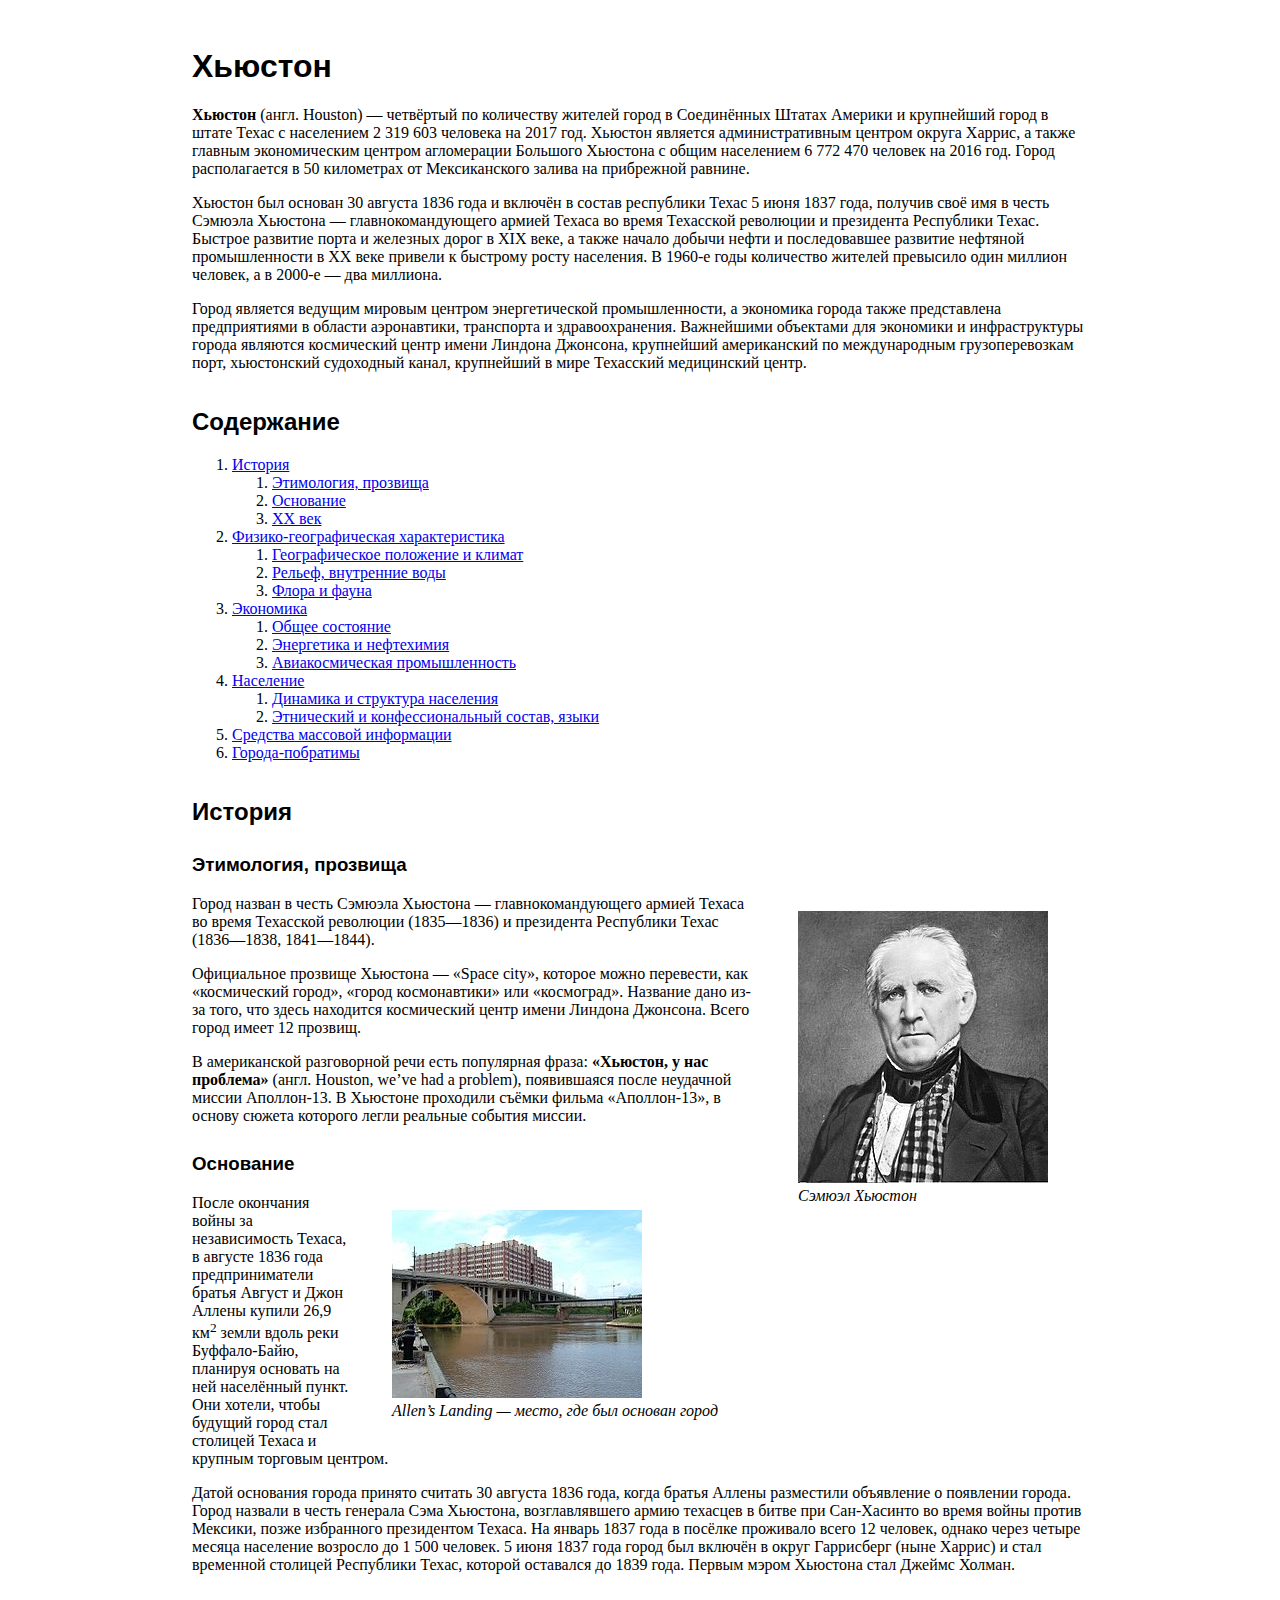
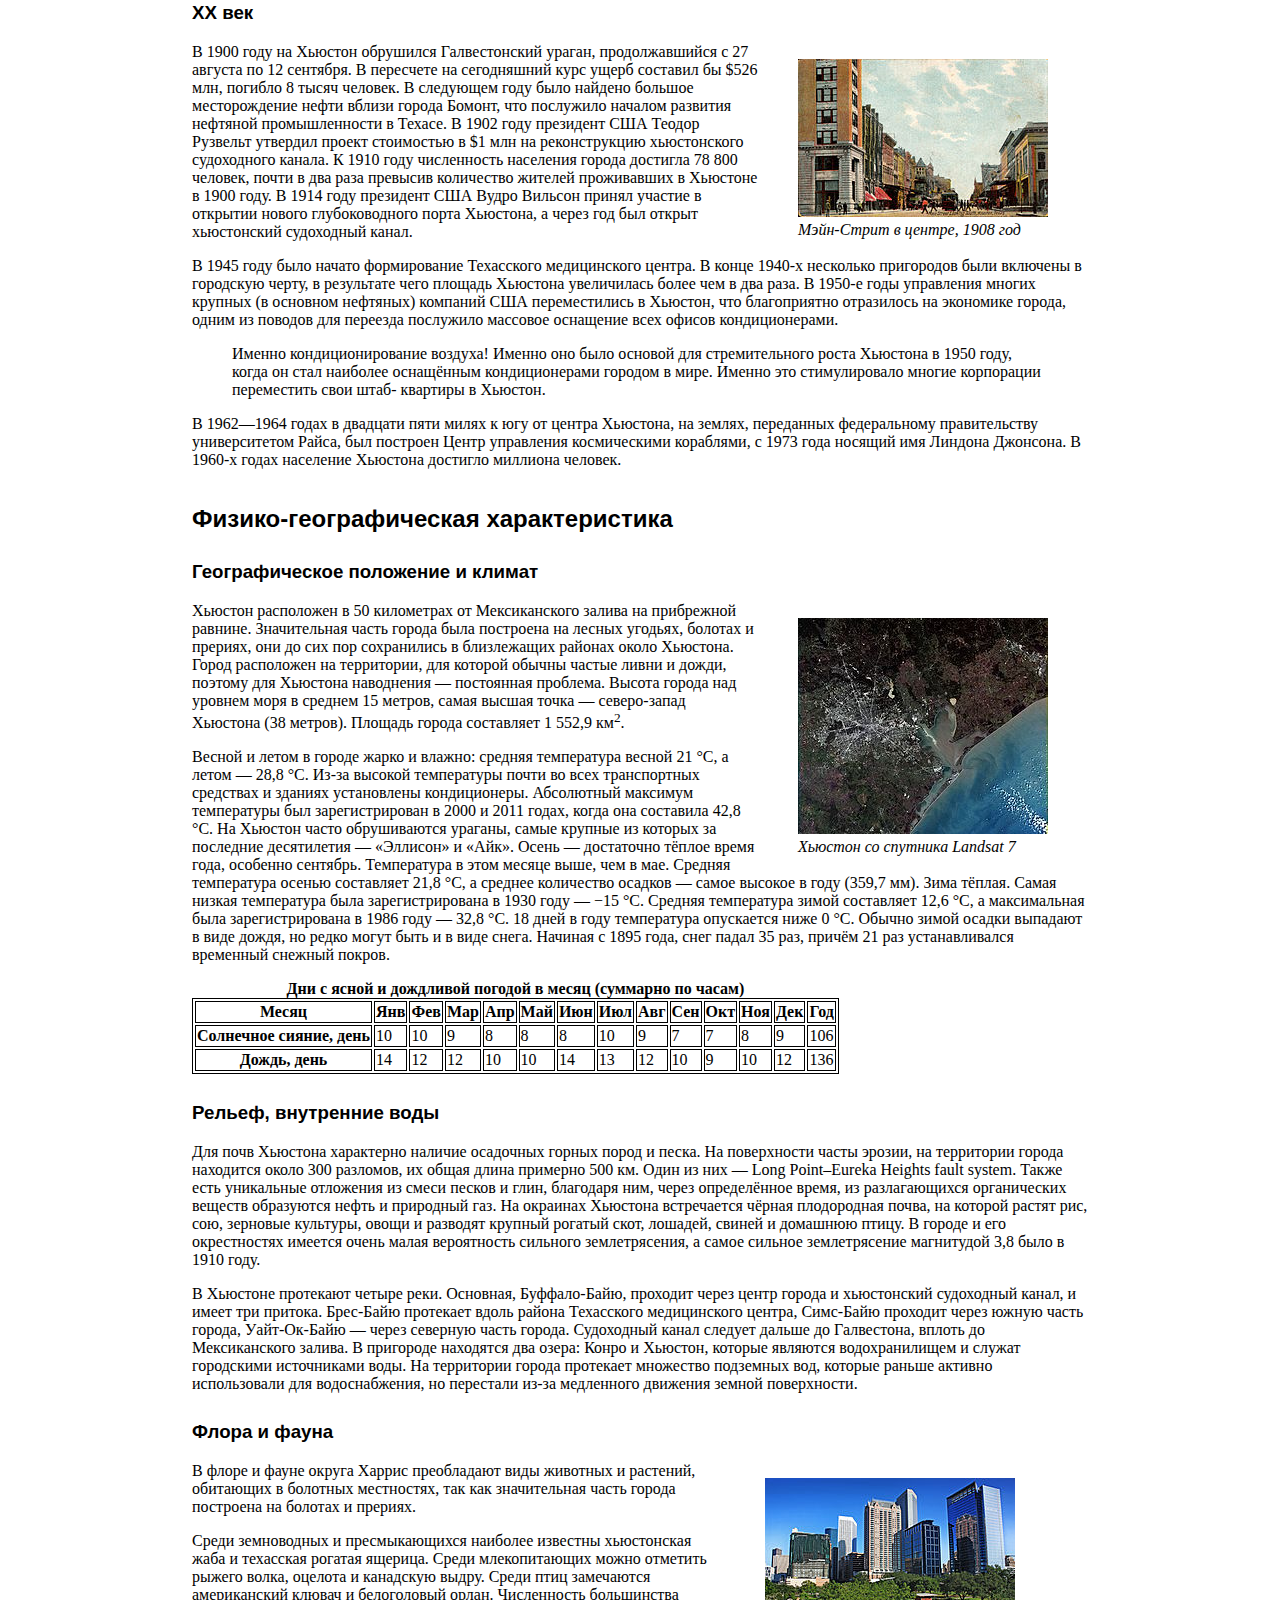
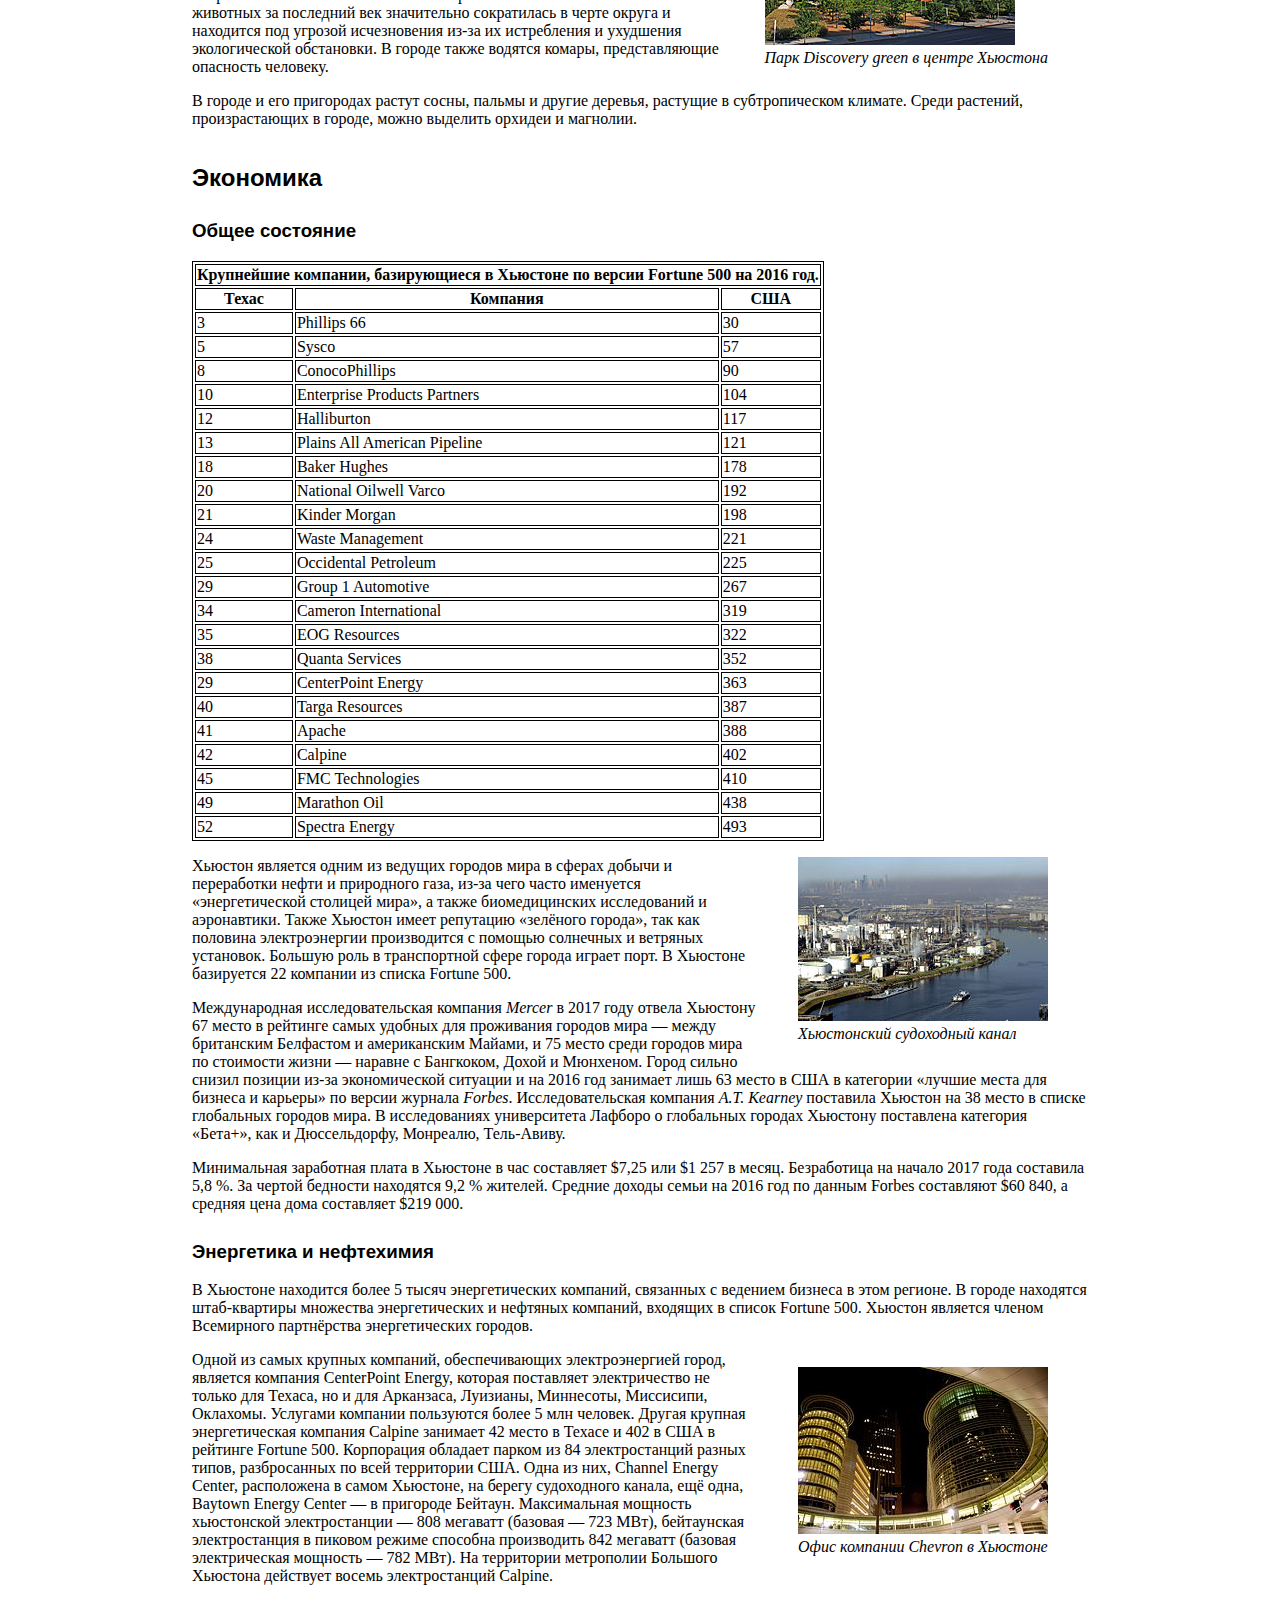
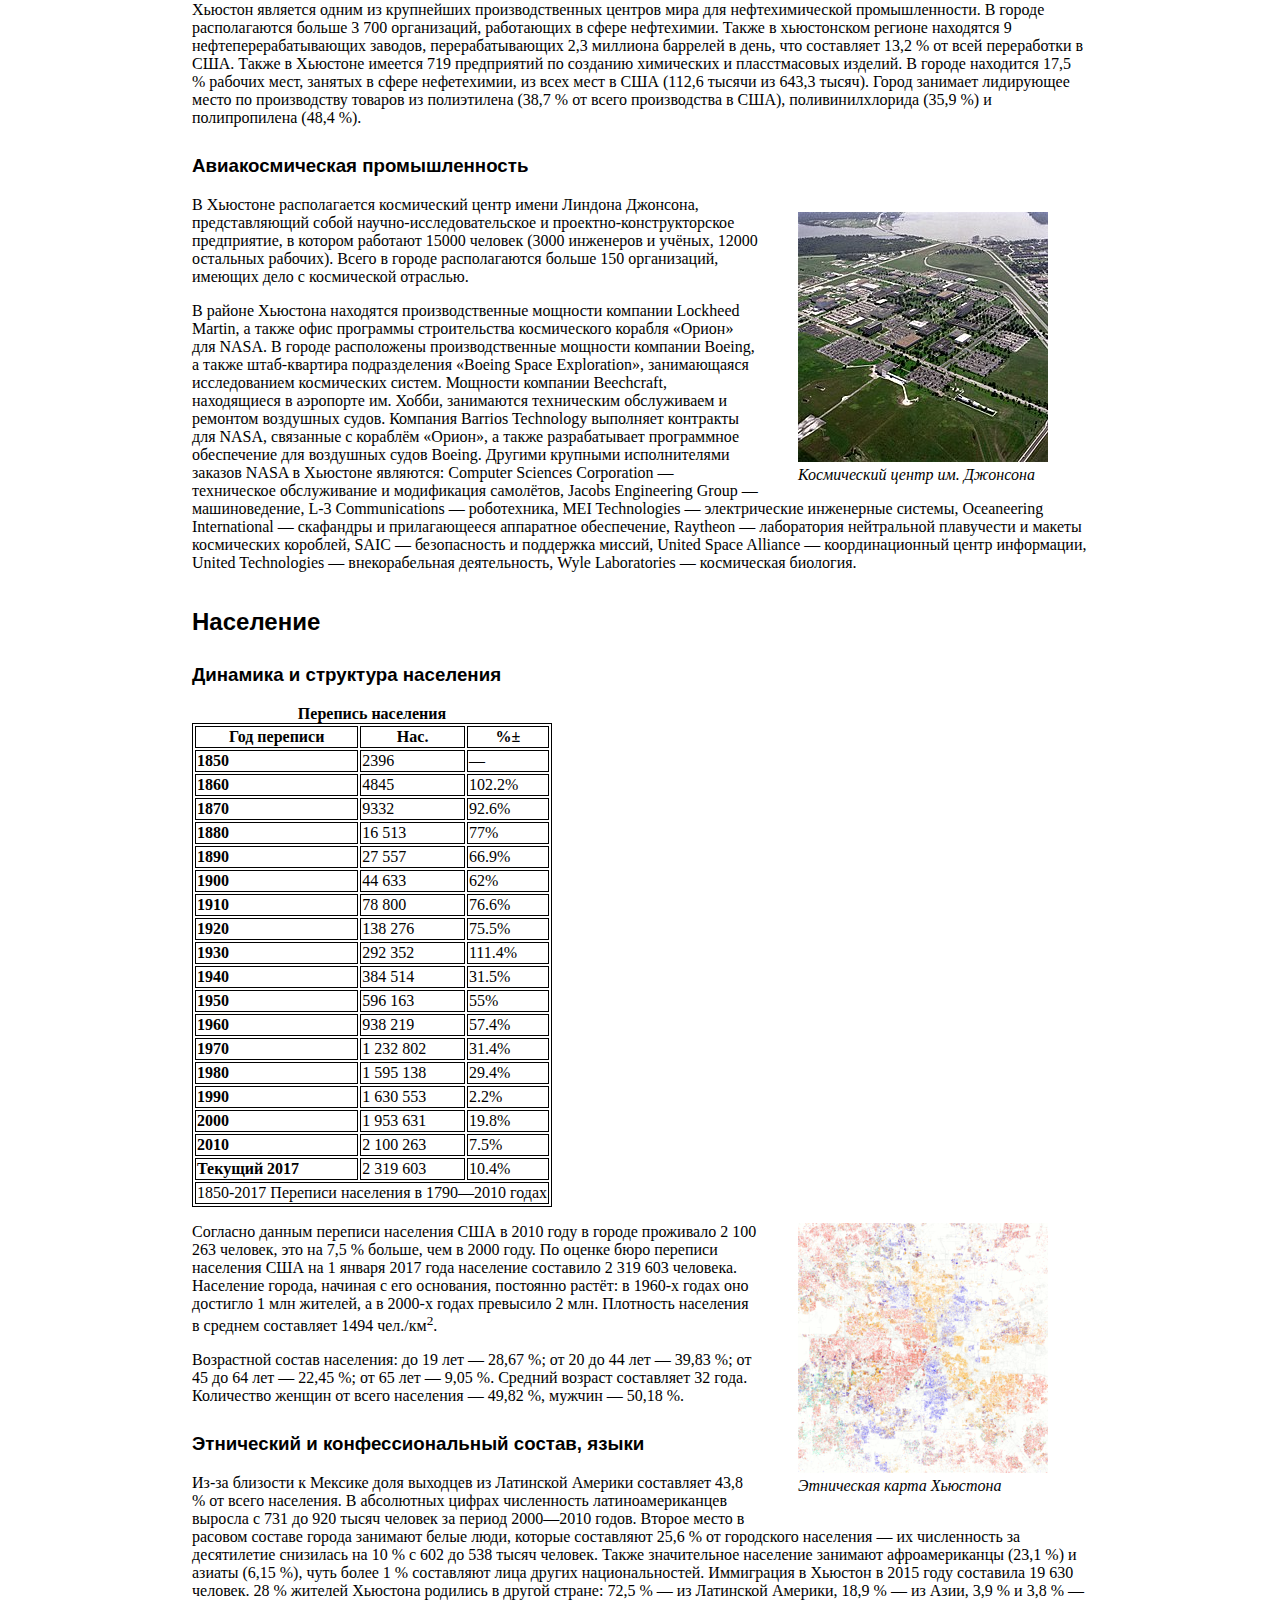
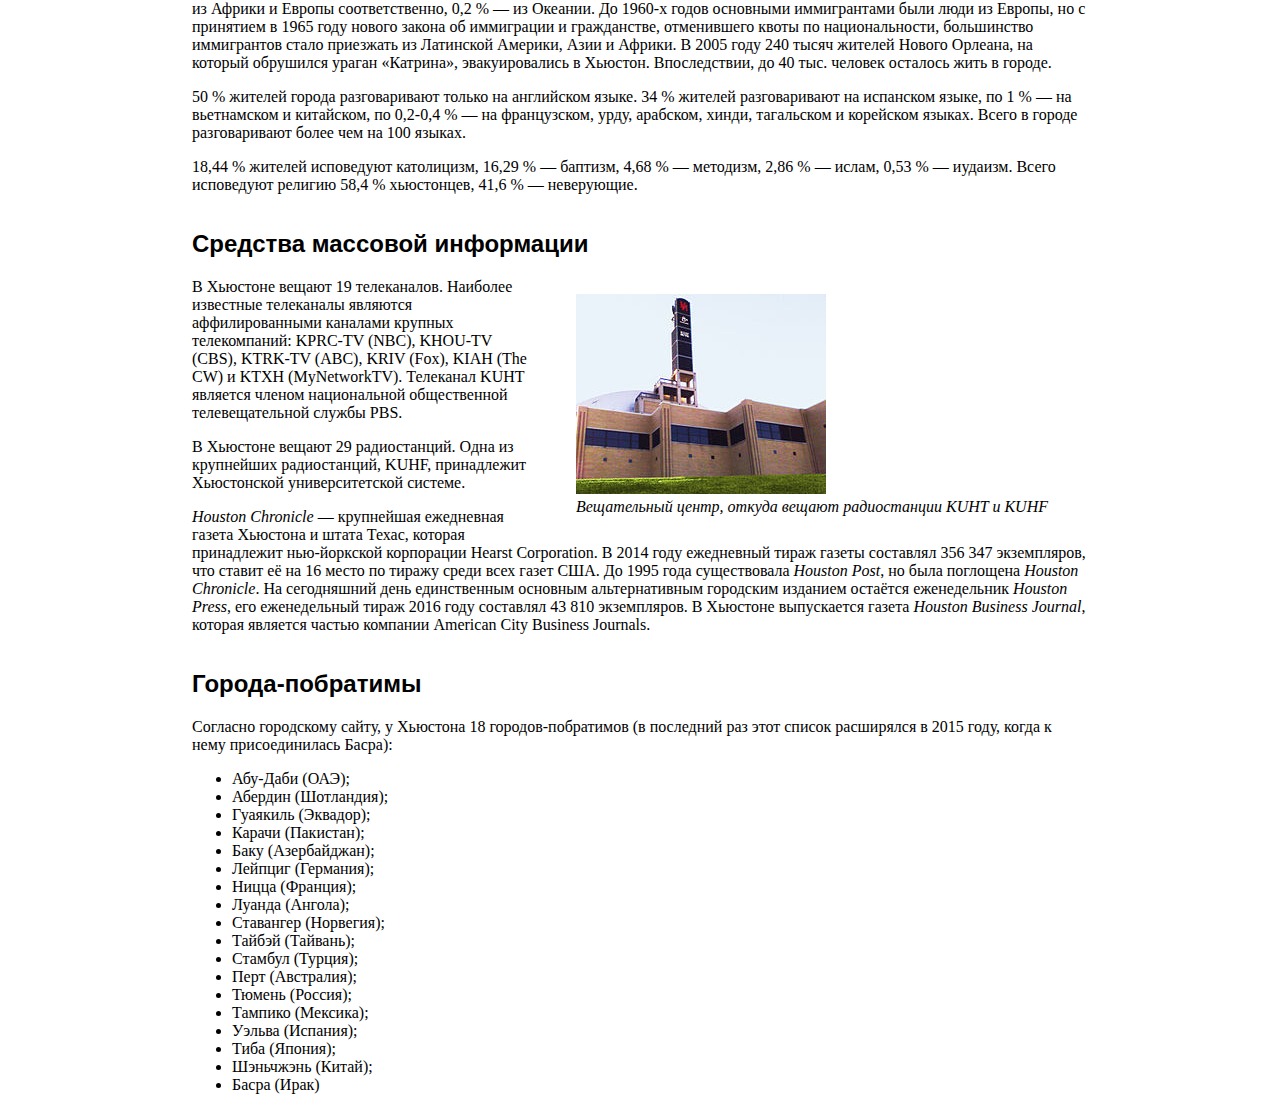
<file: Houston_info_page/index.html>
<!DOCTYPE html>
<html>

<head>
    <meta charset="utf-8">
    <title>Хьюстон</title>
    <link rel="stylesheet" href="styles.css">
</head>

<body>
    <h1>Хьюстон</h1>
    <p><strong>Хьюстон</strong> (англ. Houston) — четвёртый по количеству жителей город в Соединённых Штатах Америки и крупнейший город в штате Техас с населением 2 319 603 человека на 2017 год. Хьюстон является административным центром округа Харрис, а
        также главным экономическим центром агломерации Большого Хьюстона с общим населением 6 772 470 человек на 2016 год. Город располагается в 50 километрах от Мексиканского залива на прибрежной равнине.</p>
    <p>Хьюстон был основан 30 августа 1836 года и включён в состав республики Техас 5 июня 1837 года, получив своё имя в честь Сэмюэла Хьюстона — главнокомандующего армией Техаса во время Техасской революции и президента Республики Техас. Быстрое развитие
        порта и железных дорог в XIX веке, а также начало добычи нефти и последовавшее развитие нефтяной промышленности в XX веке привели к быстрому росту населения. В 1960-е годы количество жителей превысило один миллион человек, а в 2000-е — два миллиона.</p>
    <p>Город является ведущим мировым центром энергетической промышленности, а экономика города также представлена предприятиями в области аэронавтики, транспорта и здравоохранения. Важнейшими объектами для экономики и инфраструктуры города являются космический
        центр имени Линдона Джонсона, крупнейший американский по международным грузоперевозкам порт, хьюстонский судоходный канал, крупнейший в мире Техасский медицинский центр.</p>

    <h2>Содержание</h2>
    <ol>
        <li><a href=#История>История</a>
            <ol>
                <li><a href="#Этимология, прозвища">Этимология, прозвища</a></li>
                <li><a href=#Основание>Основание</a></li>
                <li><a href="#XX век">XX век</a></li>
            </ol>
        </li>
        <li><a href="#Физико-географическая характеристика">Физико-географическая характеристика</a>
            <ol>
                <li><a href="#Географическое положение и климат">Географическое положение и климат</a></li>
                <li><a href="#Рельеф, внутренние воды">Рельеф, внутренние воды</a></li>
                <li><a href="#Флора и фауна">Флора и фауна</a></li>
            </ol>
        </li>
        <li><a href=#Экономика>Экономика</a>
            <ol>
                <li><a href="#Общее состояние">Общее состояние</a></li>
                <li><a href="#Энергетика и нефтехимия">Энергетика и нефтехимия</a></li>
                <li><a href="#Авиакосмическая промышленность">Авиакосмическая промышленность</a></li>
            </ol>
        </li>
        <li><a href=#Население>Население</a>
            <ol>
                <li><a href="#Динамика и структура населения">Динамика и структура населения</a></li>
                <li><a href="#Этнический и конфессиональный состав, языки">Этнический и конфессиональный состав, языки</a></li>
            </ol>
        </li>
        <li><a href="#Средства массовой информации">Средства массовой информации</a></li>
        <li><a href=#Города-побратимы>Города-побратимы</a></li>
    </ol>

    <h2 id=История>История</h2>

    <h3 id="Этимология, прозвища">Этимология, прозвища</h3>
    <figure class="img">
        <img src="Sam_Houston_portrait.jpg">
        <figcaption>
            Сэмюэл Хьюстон
        </figcaption>
    </figure>
    <p>Город назван в честь Сэмюэла Хьюстона — главнокомандующего армией Техаса во время Техасской революции (1835—1836) и президента Республики Техас (1836—1838, 1841—1844).</p>
    <p>Официальное прозвище Хьюстона — «Space city», которое можно перевести, как «космический город», «город космонавтики» или «космоград». Название дано из-за того, что здесь находится космический центр имени Линдона Джонсона. Всего город имеет 12 прозвищ.</p>
    <p>В американской разговорной речи есть популярная фраза: <strong>«Хьюстон, у нас проблема»</strong> (англ. Houston, we’ve had a problem), появившаяся после неудачной миссии Аполлон-13. В Хьюстоне проходили съёмки фильма «Аполлон-13», в основу сюжета
        которого легли реальные события миссии.</p>

    <h3 id=Основание>Основание</h3>
    <figure class="img">
        <img src="Allen's_Landing_Houston_bayou_view.jpg">
        <figcaption>
            Allen’s Landing — место, где был основан город
        </figcaption>
    </figure>
    <p>После окончания войны за независимость Техаса, в августе 1836 года предприниматели братья Август и Джон Аллены купили 26,9 км<sup>2</sup> земли вдоль реки Буффало-Байю, планируя основать на ней населённый пункт. Они хотели, чтобы будущий город стал
        столицей Техаса и крупным торговым центром.</p>
    <p>Датой основания города принято считать 30 августа 1836 года, когда братья Аллены разместили объявление о появлении города. Город назвали в честь генерала Сэма Хьюстона, возглавлявшего армию техасцев в битве при Сан-Хасинто во время войны против Мексики,
        позже избранного президентом Техаса. На январь 1837 года в посёлке проживало всего 12 человек, однако через четыре месяца население возросло до 1 500 человек. 5 июня 1837 года город был включён в округ Гаррисберг (ныне Харрис) и стал временной
        столицей Республики Техас, которой оставался до 1839 года. Первым мэром Хьюстона стал Джеймс Холман.</p>

    <h3 id="XX век">XX век</h3>
    <figure class="img">
        <img src="Main_Street_looking_south_Houston_Texas_(1908).jpg">
        <figcaption>
            Мэйн-Стрит в центре, 1908 год
        </figcaption>
    </figure>
    <p>В 1900 году на Хьюстон обрушился Галвестонский ураган, продолжавшийся с 27 августа по 12 сентября. В пересчете на сегодняшний курс ущерб составил бы $526 млн, погибло 8 тысяч человек. В следующем году было найдено большое месторождение нефти вблизи
        города Бомонт, что послужило началом развития нефтяной промышленности в Техасе. В 1902 году президент США Теодор Рузвельт утвердил проект стоимостью в $1 млн на реконструкцию хьюстонского судоходного канала. К 1910 году численность населения города
        достигла 78 800 человек, почти в два раза превысив количество жителей проживавших в Хьюстоне в 1900 году. В 1914 году президент США Вудро Вильсон принял участие в открытии нового глубоководного порта Хьюстона, а через год был открыт хьюстонский
        судоходный канал.</p>
    <p>В 1945 году было начато формирование Техасского медицинского центра. В конце 1940-х несколько пригородов были включены в городскую черту, в результате чего площадь Хьюстона увеличилась более чем в два раза. В 1950-е годы управления многих крупных
        (в основном нефтяных) компаний США переместились в Хьюстон, что благоприятно отразилось на экономике города, одним из поводов для переезда послужило массовое оснащение всех офисов кондиционерами.</p>
    <figure>
        <p>Именно кондиционирование воздуха! Именно оно было основой для стремительного роста Хьюстона в 1950 году, когда он стал наиболее оснащённым кондиционерами городом в мире. Именно это стимулировало многие корпорации переместить свои штаб- квартиры
            в Хьюстон.</p>
    </figure>
    <p>В 1962—1964 годах в двадцати пяти милях к югу от центра Хьюстона, на землях, переданных федеральному правительству университетом Райса, был построен Центр управления космическими кораблями, с 1973 года носящий имя Линдона Джонсона. В 1960-х годах
        население Хьюстона достигло миллиона человек.</p>

    <h2 id="Физико-географическая характеристика">Физико-географическая характеристика</h2>

    <h3 id="Географическое положение и климат">Географическое положение и климат</h3>
    <figure class="img">
        <img src="Large_Houston_Landsat.jpg">
        <figcaption>
            Хьюстон со спутника Landsat 7
        </figcaption>
    </figure>
    <p>Хьюстон расположен в 50 километрах от Мексиканского залива на прибрежной равнине. Значительная часть города была построена на лесных угодьях, болотах и прериях, они до сих пор сохранились в близлежащих районах около Хьюстона. Город расположен на территории,
        для которой обычны частые ливни и дожди, поэтому для Хьюстона наводнения — постоянная проблема. Высота города над уровнем моря в среднем 15 метров, самая высшая точка — северо-запад Хьюстона (38 метров). Площадь города составляет 1 552,9 км<sup>2</sup>.</p>
    <p>Весной и летом в городе жарко и влажно: средняя температура весной 21 °C, а летом — 28,8 °C. Из-за высокой температуры почти во всех транспортных средствах и зданиях установлены кондиционеры. Абсолютный максимум температуры был зарегистрирован в 2000
        и 2011 годах, когда она составила 42,8 °C. На Хьюстон часто обрушиваются ураганы, самые крупные из которых за последние десятилетия — «Эллисон» и «Айк». Осень — достаточно тёплое время года, особенно сентябрь. Температура в этом месяце выше, чем
        в мае. Средняя температура осенью составляет 21,8 °C, а среднее количество осадков — самое высокое в году (359,7 мм). Зима тёплая. Самая низкая температура была зарегистрирована в 1930 году — −15 °C. Средняя температура зимой составляет 12,6 °C,
        а максимальная была зарегистрирована в 1986 году — 32,8 °C. 18 дней в году температура опускается ниже 0 °C. Обычно зимой осадки выпадают в виде дождя, но редко могут быть и в виде снега. Начиная с 1895 года, снег падал 35 раз, причём 21 раз устанавливался
        временный снежный покров.</p>
    <table>
        <caption><strong>Дни с ясной и дождливой погодой в месяц (суммарно по часам)</strong></caption>
        <thead>
            <tr>
                <th>Месяц</th>
                <th>Янв</th>
                <th>Фев</th>
                <th>Мар</th>
                <th>Апр</th>
                <th>Май</th>
                <th>Июн</th>
                <th>Июл</th>
                <th>Авг</th>
                <th>Сен</th>
                <th>Окт</th>
                <th>Ноя</th>
                <th>Дек</th>
                <th>Год</th>
            </tr>
        </thead>
        <tr>
            <th>Солнечное сияние, день</th>
            <td>10</td>
            <td>10</td>
            <td>9</td>
            <td>8</td>
            <td>8</td>
            <td>8</td>
            <td>10</td>
            <td>9</td>
            <td>7</td>
            <td>7</td>
            <td>8</td>
            <td>9</td>
            <td>106</td>
        </tr>
        <tr>
            <th>Дождь, день</th>
            <td>14</td>
            <td>12</td>
            <td>12</td>
            <td>10</td>
            <td>10</td>
            <td>14</td>
            <td>13</td>
            <td>12</td>
            <td>10</td>
            <td>9</td>
            <td>10</td>
            <td>12</td>
            <td>136</td>
        </tr>
    </table>

    <h3 id="Рельеф, внутренние воды">Рельеф, внутренние воды</h3>
    <p>Для почв Хьюстона характерно наличие осадочных горных пород и песка. На поверхности часты эрозии, на территории города находится около 300 разломов, их общая длина примерно 500 км. Один из них — Long Point–Eureka Heights fault system. Также есть уникальные
        отложения из смеси песков и глин, благодаря ним, через определённое время, из разлагающихся органических веществ образуются нефть и природный газ. На окраинах Хьюстона встречается чёрная плодородная почва, на которой растят рис, сою, зерновые
        культуры, овощи и разводят крупный рогатый скот, лошадей, свиней и домашнюю птицу. В городе и его окрестностях имеется очень малая вероятность сильного землетрясения, а самое сильное землетрясение магнитудой 3,8 было в 1910 году.</p>
    <p>В Хьюстоне протекают четыре реки. Основная, Буффало-Байю, проходит через центр города и хьюстонский судоходный канал, и имеет три притока. Брес-Байю протекает вдоль района Техасского медицинского центра, Симс-Байю проходит через южную часть города,
        Уайт-Ок-Байю — через северную часть города. Судоходный канал следует дальше до Галвестона, вплоть до Мексиканского залива. В пригороде находятся два озера: Конро и Хьюстон, которые являются водохранилищем и служат городскими источниками воды.
        На территории города протекает множество подземных вод, которые раньше активно использовали для водоснабжения, но перестали из-за медленного движения земной поверхности.</p>

    <h3 id="Флора и фауна">Флора и фауна</h3>
    <figure class="img">
        <img src="Discovery_green.jpg">
        <figcaption>
            Парк Discovery green в центре Хьюстона
        </figcaption>
    </figure>
    <p>В флоре и фауне округа Харрис преобладают виды животных и растений, обитающих в болотных местностях, так как значительная часть города построена на болотах и прериях.</p>
    <p>Среди земноводных и пресмыкающихся наиболее известны хьюстонская жаба и техасская рогатая ящерица. Среди млекопитающих можно отметить рыжего волка, оцелота и канадскую выдру. Среди птиц замечаются американский клювач и белоголовый орлан. Численность
        большинства животных за последний век значительно сократилась в черте округа и находится под угрозой исчезновения из-за их истребления и ухудшения экологической обстановки. В городе также водятся комары, представляющие опасность человеку.</p>
    <p>В городе и его пригородах растут сосны, пальмы и другие деревья, растущие в субтропическом климате. Среди растений, произрастающих в городе, можно выделить орхидеи и магнолии.</p>

    <h2 id=Экономика>Экономика</h2>

    <h3 id="Общее состояние">Общее состояние</h3>
    <table>
        <thead>
            <th colspan=3>Крупнейшие компании, базирующиеся в Хьюстоне по версии Fortune 500 на 2016 год.</th>
            <tr>
                <th>Техас</th>
                <th>Компания</th>
                <th>США</th>
            </tr>
        </thead>
        <tr>
            <td>3</td>
            <td>Phillips 66</td>
            <td>30</td>
        </tr>
        <tr>
            <td>5</td>
            <td>Sysco</td>
            <td>57</td>
        </tr>
        <tr>
            <td>8</td>
            <td>ConocoPhillips</td>
            <td>90</td>
        </tr>
        <tr>
            <td>10</td>
            <td>Enterprise Products Partners</td>
            <td>104</td>
        </tr>
        <tr>
            <td>12</td>
            <td>Halliburton</td>
            <td>117</td>
        </tr>
        <tr>
            <td>13</td>
            <td>Plains All American Pipeline</td>
            <td>121</td>
        </tr>
        <tr>
            <td>18</td>
            <td>Baker Hughes</td>
            <td>178</td>
        </tr>
        <tr>
            <td>20</td>
            <td>National Oilwell Varco</td>
            <td>192</td>
        </tr>
        <tr>
            <td>21</td>
            <td>Kinder Morgan</td>
            <td>198</td>
        </tr>
        <tr>
            <td>24</td>
            <td>Waste Management</td>
            <td>221</td>
        </tr>
        <tr>
            <td>25</td>
            <td>Occidental Petroleum</td>
            <td>225</td>
        </tr>
        <tr>
            <td>29</td>
            <td>Group 1 Automotive</td>
            <td>267</td>
        </tr>
        <tr>
            <td>34</td>
            <td>Cameron International</td>
            <td>319</td>
        </tr>
        <tr>
            <td>35</td>
            <td>EOG Resources</td>
            <td>322</td>
        </tr>
        <tr>
            <td>38</td>
            <td>Quanta Services</td>
            <td>352</td>
        </tr>
        <tr>
            <td>29</td>
            <td>CenterPoint Energy</td>
            <td>363</td>
        </tr>
        <tr>
            <td>40</td>
            <td>Targa Resources</td>
            <td>387</td>
        </tr>
        <tr>
            <td>41</td>
            <td>Apache</td>
            <td>388</td>
        </tr>
        <tr>
            <td>42</td>
            <td>Calpine</td>
            <td>402</td>
        </tr>
        <tr>
            <td>45</td>
            <td>FMC Technologies</td>
            <td>410</td>
        </tr>
        <tr>
            <td>49</td>
            <td>Marathon Oil</td>
            <td>438</td>
        </tr>
        <tr>
            <td>52</td>
            <td>Spectra Energy</td>
            <td>493</td>
        </tr>
    </table>
    <figure class="img">
        <img src="Houston_Ship_Channel.jpg">
        <figcaption>
            Хьюстонский судоходный канал
        </figcaption>
    </figure>
    <p>Хьюстон является одним из ведущих городов мира в сферах добычи и переработки нефти и природного газа, из-за чего часто именуется «энергетической столицей мира», а также биомедицинских исследований и аэронавтики. Также Хьюстон имеет репутацию «зелёного
        города», так как половина электроэнергии производится с помощью солнечных и ветряных установок. Большую роль в транспортной сфере города играет порт. В Хьюстоне базируется 22 компании из списка Fortune 500.</p>
    <p>Международная исследовательская компания <em>Mercer</em> в 2017 году отвела Хьюстону 67 место в рейтинге самых удобных для проживания городов мира — между британским Белфастом и американским Майами, и 75 место среди городов мира по стоимости жизни
        — наравне с Бангкоком, Дохой и Мюнхеном. Город сильно снизил позиции из-за экономической ситуации и на 2016 год занимает лишь 63 место в США в категории «лучшие места для бизнеса и карьеры» по версии журнала <em>Forbes</em>. Исследовательская
        компания
        <em>A.T. Kearney</em> поставила Хьюстон на 38 место в списке глобальных городов мира. В исследованиях университета Лафборо о глобальных городах Хьюстону поставлена категория «Бета+», как и Дюссельдорфу, Монреалю, Тель-Авиву.</p>
    <p>Минимальная заработная плата в Хьюстоне в час составляет $7,25 или $1 257 в месяц. Безработица на начало 2017 года составила 5,8 %. За чертой бедности находятся 9,2 % жителей. Средние доходы семьи на 2016 год по данным Forbes составляют $60 840, а
        средняя цена дома составляет $219 000.</p>

    <h3 id="Энергетика и нефтехимия">Энергетика и нефтехимия</h3>
    <p>В Хьюстоне находится более 5 тысяч энергетических компаний, связанных с ведением бизнеса в этом регионе. В городе находятся штаб-квартиры множества энергетических и нефтяных компаний, входящих в список Fortune 500. Хьюстон является членом Всемирного
        партнёрства энергетических городов.
    </p>
    <figure class="img">
        <img src="Enron_Complex.jpg">
        <figcaption>
            Офис компании Chevron в Хьюстоне
        </figcaption>
    </figure>
    <p>Одной из самых крупных компаний, обеспечивающих электроэнергией город, является компания CenterPoint Energy, которая поставляет электричество не только для Техаса, но и для Арканзаса, Луизианы, Миннесоты, Миссисипи, Оклахомы. Услугами компании пользуются
        более 5 млн человек. Другая крупная энергетическая компания Calpine занимает 42 место в Техасе и 402 в США в рейтинге Fortune 500. Корпорация обладает парком из 84 электростанций разных типов, разбросанных по всей территории США. Одна из них,
        Channel Energy Center, расположена в самом Хьюстоне, на берегу судоходного канала, ещё одна, Baytown Energy Center — в пригороде Бейтаун. Максимальная мощность хьюстонской электростанции — 808 мегаватт (базовая — 723 МВт), бейтаунская электростанция
        в пиковом режиме способна производить 842 мегаватт (базовая электрическая мощность — 782 МВт). На территории метрополии Большого Хьюстона действует восемь электростанций Calpine.</p>
    <p>Хьюстон является одним из крупнейших производственных центров мира для нефтехимической промышленности. В городе располагаются больше 3 700 организаций, работающих в сфере нефтехимии. Также в хьюстонском регионе находятся 9 нефтеперерабатывающих заводов,
        перерабатывающих 2,3 миллиона баррелей в день, что составляет 13,2 % от всей переработки в США. Также в Хьюстоне имеется 719 предприятий по созданию химических и пласстмасовых изделий. В городе находится 17,5 % рабочих мест, занятых в сфере нефетехимии,
        из всех мест в США (112,6 тысячи из 643,3 тысяч). Город занимает лидирующее место по производству товаров из полиэтилена (38,7 % от всего производства в США), поливинилхлорида (35,9 %) и полипропилена (48,4 %).</p>

    <h3 id="Авиакосмическая промышленность">Авиакосмическая промышленность</h3>
    <figure class="img">
        <img src="Aerial_View_of_the_Johnson_Space_Center.jpg">
        <figcaption>
            Космический центр им. Джонсона
        </figcaption>
    </figure>
    <p>В Хьюстоне располагается космический центр имени Линдона Джонсона, представляющий собой научно-исследовательское и проектно-конструкторское предприятие, в котором работают 15000 человек (3000 инженеров и учёных, 12000 остальных рабочих). Всего в городе
        располагаются больше 150 организаций, имеющих дело с космической отраслью.</p>
    <p>В районе Хьюстона находятся производственные мощности компании Lockheed Martin, а также офис программы строительства космического корабля «Орион» для NASA. В городе расположены производственные мощности компании Boeing, а также штаб-квартира подразделения
        «Boeing Space Exploration», занимающаяся исследованием космических систем. Мощности компании Beechcraft, находящиеся в аэропорте им. Хобби, занимаются техническим обслуживаем и ремонтом воздушных судов. Компания Barrios Technology выполняет контракты
        для NASA, связанные с кораблём «Орион», а также разрабатывает программное обеспечение для воздушных судов Boeing. Другими крупными исполнителями заказов NASA в Хьюстоне являются: Computer Sciences Corporation — техническое обслуживание и модификация
        самолётов, Jacobs Engineering Group — машиноведение, L-3 Communications — роботехника, MEI Technologies — электрические инженерные системы, Oceaneering International — скафандры и прилагающееся аппаратное обеспечение, Raytheon — лаборатория нейтральной
        плавучести и макеты космических короблей, SAIC — безопасность и поддержка миссий, United Space Alliance — координационный центр информации, United Technologies — внекорабельная деятельность, Wyle Laboratories — космическая биология.</p>

    <h2 id=Население>Население</h2>
    <h3 id="Динамика и структура населения">Динамика и структура населения</h3>
    <table>
        <thead>
            <caption><strong>Перепись населения</strong></caption>
            <tr>
                <th>Год переписи</th>
                <th>Нас.</th>
                <th>%±</th>
            </tr>
        </thead>
        <tbody>
            <tr>
                <td><strong>1850</strong></td>
                <td>2396</td>
                <td>—</td>
            </tr>
            <tr>
                <td><strong>1860</strong></td>
                <td>4845</td>
                <td>102.2%</td>
            </tr>
            <tr>
                <td><strong>1870</strong></td>
                <td>9332</td>
                <td>92.6%</td>
            </tr>
            <tr>
                <td><strong>1880</strong></td>
                <td>16 513</td>
                <td>77%</td>
            </tr>
            <tr>
                <td><strong>1890</strong></td>
                <td>27 557</td>
                <td>66.9%</td>
            </tr>
            <tr>
                <td><strong>1900</strong></td>
                <td>44 633</td>
                <td>62%</td>
            </tr>
            <tr>
                <td><strong>1910</strong></td>
                <td>78 800</td>
                <td>76.6%</td>
            </tr>
            <tr>
                <td><strong>1920</strong></td>
                <td>138 276</td>
                <td>75.5%</td>
            </tr>
            <tr>
                <td><strong>1930</strong></td>
                <td>292 352</td>
                <td>111.4%</td>
            </tr>
            <tr>
                <td><strong>1940</strong></td>
                <td>384 514</td>
                <td>31.5%</td>
            </tr>
            <tr>
                <td><strong>1950</strong></td>
                <td>596 163</td>
                <td>55%</td>
            </tr>
            <tr>
                <td><strong>1960</strong></td>
                <td>938 219</td>
                <td>57.4%</td>
            </tr>
            <tr>
                <td><strong>1970</strong></td>
                <td>1 232 802</td>
                <td>31.4%</td>
            </tr>
            <tr>
                <td><strong>1980</strong></td>
                <td>1 595 138</td>
                <td>29.4%</td>
            </tr>
            <tr>
                <td><strong>1990</strong></td>
                <td>1 630 553</td>
                <td>2.2%</td>
            </tr>
            <tr>
                <td><strong>2000</strong></td>
                <td>1 953 631</td>
                <td>19.8%</td>
            </tr>
            <tr>
                <td><strong>2010</strong></td>
                <td>2 100 263</td>
                <td>7.5%</td>
            </tr>
            <tr>
                <td><strong>Текущий 2017</strong></td>
                <td>2 319 603</td>
                <td>10.4%</td>
            </tr>
        </tbody>
        <tfoot>
            <td colspan=3>1850-2017 Переписи населения в 1790—2010 годах</td>
        </tfoot>
    </table>
    <figure class="img">
        <img src="Race_and_ethnicity_2010_Houston.png">
        <figcaption>
            Этническая карта Хьюстона
        </figcaption>
    </figure>
    <p>Согласно данным переписи населения США в 2010 году в городе проживало 2 100 263 человек, это на 7,5 % больше, чем в 2000 году. По оценке бюро переписи населения США на 1 января 2017 года население составило 2 319 603 человека. Население города, начиная
        с его основания, постоянно растёт: в 1960-х годах оно достигло 1 млн жителей, а в 2000-х годах превысило 2 млн. Плотность населения в среднем составляет 1494 чел./км<sup>2</sup>.</p>
    <p>Возрастной состав населения: до 19 лет — 28,67 %; от 20 до 44 лет — 39,83 %; от 45 до 64 лет — 22,45 %; от 65 лет — 9,05 %. Средний возраст составляет 32 года. Количество женщин от всего населения — 49,82 %, мужчин — 50,18 %.</p>

    <h3 id="Этнический и конфессиональный состав, языки">Этнический и конфессиональный состав, языки</h3>
    <p>Из-за близости к Мексике доля выходцев из Латинской Америки составляет 43,8 % от всего населения. В абсолютных цифрах численность латиноамериканцев выросла с 731 до 920 тысяч человек за период 2000—2010 годов. Второе место в расовом составе города
        занимают белые люди, которые составляют 25,6 % от городского населения — их численность за десятилетие снизилась на 10 % с 602 до 538 тысяч человек. Также значительное население занимают афроамериканцы (23,1 %) и азиаты (6,15 %), чуть более 1
        % составляют лица других национальностей. Иммиграция в Хьюстон в 2015 году составила 19 630 человек. 28 % жителей Хьюстона родились в другой стране: 72,5 % — из Латинской Америки, 18,9 % — из Азии, 3,9 % и 3,8 % — из Африки и Европы соответственно,
        0,2 % — из Океании. До 1960-х годов основными иммигрантами были люди из Европы, но с принятием в 1965 году нового закона об иммиграции и гражданстве, отменившего квоты по национальности, большинство иммигрантов стало приезжать из Латинской Америки,
        Азии и Африки. В 2005 году 240 тысяч жителей Нового Орлеана, на который обрушился ураган «Катрина», эвакуировались в Хьюстон. Впоследствии, до 40 тыс. человек осталось жить в городе.</p>
    <p>50 % жителей города разговаривают только на английском языке. 34 % жителей разговаривают на испанском языке, по 1 % — на вьетнамском и китайском, по 0,2-0,4 % — на французском, урду, арабском, хинди, тагальском и корейском языках. Всего в городе разговаривают
        более чем на 100 языках.</p>
    <p>18,44 % жителей исповедуют католицизм, 16,29 % — баптизм, 4,68 % — методизм, 2,86 % — ислам, 0,53 % — иудаизм. Всего исповедуют религию 58,4 % хьюстонцев, 41,6 % — неверующие.</p>

    <h2 id="Средства массовой информации">Средства массовой информации</h2>
    <figure class="img">
        <img src="Melcher_Center_for_Public_Broadcasting.jpg">
        <figcaption>
            Вещательный центр, откуда вещают радиостанции KUHT и KUHF
        </figcaption>
    </figure>
    <p>В Хьюстоне вещают 19 телеканалов. Наиболее известные телеканалы являются аффилированными каналами крупных телекомпаний: KPRC-TV (NBC), KHOU-TV (CBS), KTRK-TV (ABC), KRIV (Fox), KIAH (The CW) и KTXH (MyNetworkTV). Телеканал KUHT является членом национальной
        общественной телевещательной службы PBS.</p>
    <p>В Хьюстоне вещают 29 радиостанций. Одна из крупнейших радиостанций, KUHF, принадлежит Хьюстонской университетской системе.</p>
    <p><em>Houston Chronicle</em> — крупнейшая ежедневная газета Хьюстона и штата Техас, которая принадлежит нью-йоркской корпорации Hearst Corporation. В 2014 году ежедневный тираж газеты составлял 356 347 экземпляров, что ставит её на 16 место по тиражу
        среди всех газет США. До 1995 года существовала <em>Houston Post</em>, но была поглощена <em>Houston Chronicle</em>. На сегодняшний день единственным основным альтернативным городским изданием остаётся еженедельник <em>Houston Press</em>, его
        еженедельный тираж 2016 году составлял 43 810 экземпляров. В Хьюстоне выпускается газета <em>Houston Business Journal</em>, которая является частью компании American City Business Journals.</p>

    <h2 id=Города-побратимы>Города-побратимы</h2>
    <p>Согласно городскому сайту, у Хьюстона 18 городов-побратимов (в последний раз этот список расширялся в 2015 году, когда к нему присоединилась Басра):</p>
    <ul>
        <li>Абу-Даби (ОАЭ);</li>
        <li>Абердин (Шотландия);</li>
        <li>Гуаякиль (Эквадор);</li>
        <li>Карачи (Пакистан);</li>
        <li>Баку (Азербайджан);</li>
        <li>Лейпциг (Германия);</li>
        <li>Ницца (Франция);</li>
        <li>Луанда (Ангола);</li>
        <li>Ставангер (Норвегия);</li>
        <li>Тайбэй (Тайвань);</li>
        <li>Стамбул (Турция);</li>
        <li>Перт (Австралия);</li>
        <li>Тюмень (Россия);</li>
        <li>Тампико (Мексика);</li>
        <li>Уэльва (Испания);</li>
        <li>Тиба (Япония);</li>
        <li>Шэньчжэнь (Китай);</li>
        <li>Басра (Ирак)</li>
    </ul>
</body>

</html>
</file>
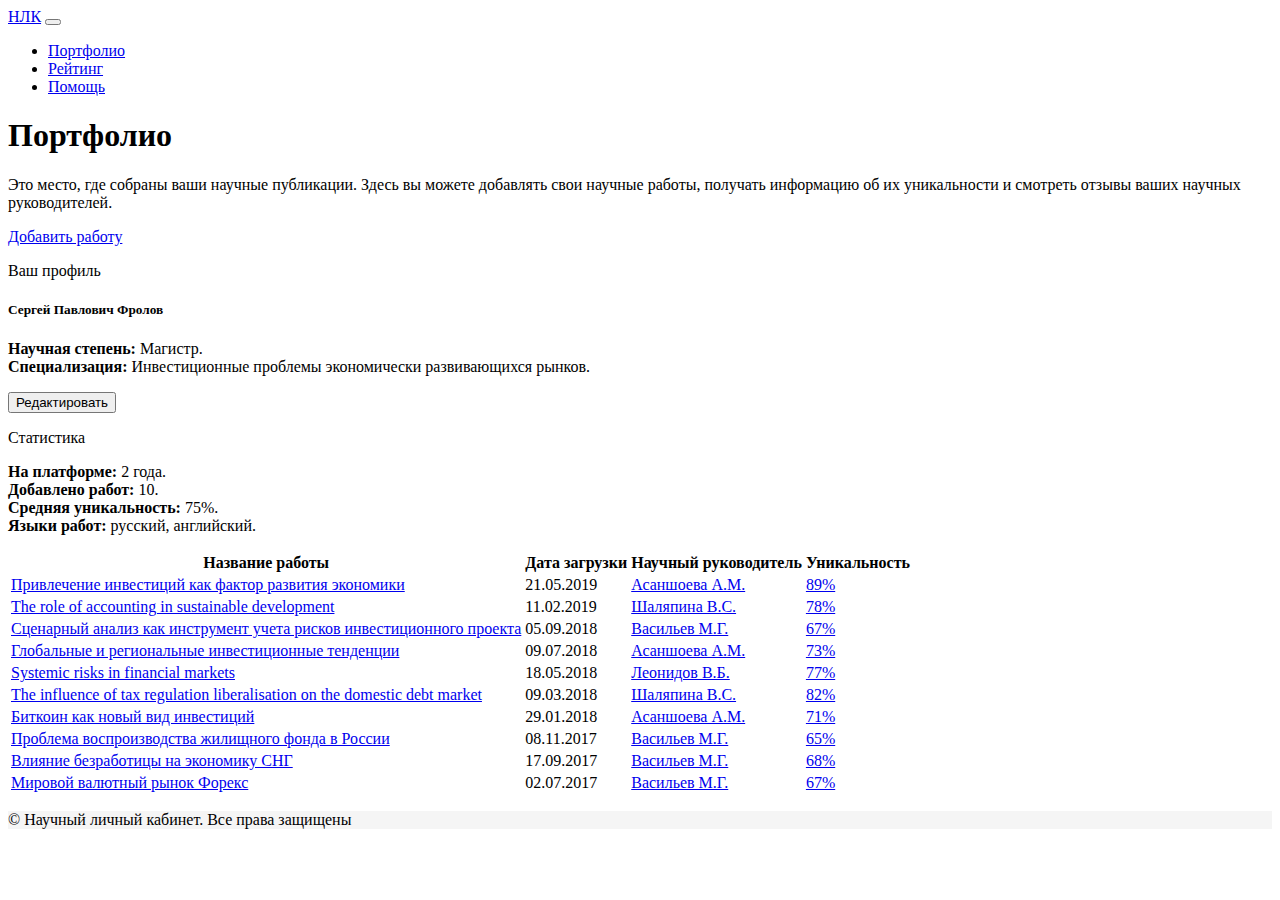
<file: Portfolio/index.html>
<!DOCTYPE html>
<html>

<head>
    <meta charset="utf-8">
    <meta name="viewport" content="width=device-width, initial-scale=1, shrink-to-fit=no">
    <title>Портфолио</title>
    <link rel="stylesheet" href="https://stackpath.bootstrapcdn.com/bootstrap/4.1.3/css/bootstrap.min.css" integrity="sha384-MCw98/SFnGE8fJT3GXwEOngsV7Zt27NXFoaoApmYm81iuXoPkFOJwJ8ERdknLPMO" crossorigin="anonymous">
    <script src="https://stackpath.bootstrapcdn.com/bootstrap/4.1.3/js/bootstrap.min.js" integrity="sha384-ChfqqxuZUCnJSK3+MXmPNIyE6ZbWh2IMqE241rYiqJxyMiZ6OW/JmZQ5stwEULTy" crossorigin="anonymous"></script>
    <script src="https://code.jquery.com/jquery-3.3.1.slim.min.js" integrity="sha384-q8i/X+965DzO0rT7abK41JStQIAqVgRVzpbzo5smXKp4YfRvH+8abtTE1Pi6jizo" crossorigin="anonymous"></script>
    <script src="https://cdnjs.cloudflare.com/ajax/libs/popper.js/1.14.3/umd/popper.min.js" integrity="sha384-ZMP7rVo3mIykV+2+9J3UJ46jBk0WLaUAdn689aCwoqbBJiSnjAK/l8WvCWPIPm49" crossorigin="anonymous"></script>
    <script src="https://cdn.jsdelivr.net/npm/popper.js@1.14.3/dist/umd/popper.min.js" integrity="sha384-ZMP7rVo3mIykV+2+9J3UJ46jBk0WLaUAdn689aCwoqbBJiSnjAK/l8WvCWPIPm49" crossorigin="anonymous"></script>
    <script src="https://cdn.jsdelivr.net/npm/bootstrap@4.1.3/dist/js/bootstrap.min.js" integrity="sha384-ChfqqxuZUCnJSK3+MXmPNIyE6ZbWh2IMqE241rYiqJxyMiZ6OW/JmZQ5stwEULTy" crossorigin="anonymous"></script>
</head>

<body>
    <nav class="navbar navbar-expand-md navbar-dark bg-dark sticky-top">
        <a class="navbar-brand" href="#">НЛК</a>
        <button class="navbar-toggler" type="button" data-toggle="collapse" data-target="#navbarCol" aria-controls="navbarCol" aria-expanded="false" aria-label="Toggle navigation">
                <span class="navbar-toggler-icon"></span>
            </button>
        <div class="collapse navbar-collapse" id="navbarCol">
            <ul class="navbar-nav mr-auto">
                <li class="nav-item active">
                    <a class="nav-link" href="#">Портфолио</a>
                </li>
                <li class="nav-item active">
                    <a class="nav-link" href="#">Рейтинг</a>
                </li>
                <li class="nav-item active">
                    <a class="nav-link" href="#">Помощь</a>
                </li>
            </ul>
        </div>
    </nav>

    <main role="main">
        <!-- Main jumbotron for a primary marketing message or call to action -->
        <div class="jumbotron">
            <div class="container">
                <h1 class="display-4">Портфолио</h1>
                <p class="col-lg-7 col-md-11 pl-0">Это место, где собраны ваши научные публикации. Здесь вы можете добавлять свои научные работы, получать информацию об их уникальности и смотреть отзывы ваших научных руководителей.</p>
                <p><a class="btn btn-primary btn-lg" href="#" role="button">Добавить работу</a></p>
            </div>
        </div>
        <div class="container">
            <div class="row">
                <div class="col-lg-5 col-md-7 col-sm-6 pb-4">
                    <div class="card">
                        <div class="card-header">
                            <p class="my-0 font-weight-normal">Ваш профиль</p>
                        </div>
                        <div class="card-body">
                            <h5 class="card-title">Сергей Павлович Фролов</h5>
                            <p class="card-text">
                                <b>Научная степень:</b> Магистр.<br>
                                <b>Специализация:</b> Инвестиционные проблемы экономически развивающихся рынков.
                            </p>
                            <button type="button" class="btn btn-primary">Редактировать</button>
                        </div>
                    </div>
                </div>
                <div class="col-lg-4 col-md-5 col-sm-6 pb-4">
                    <div class="card">
                        <div class="card-header">
                            <p class="my-0 font-weight-normal">Статистика</p>
                        </div>
                        <div class="card-body">
                            <p class="card-text">
                                <b>На платформе:</b> 2 года.<br>
                                <b>Добавлено работ:</b> 10. <br>
                                <b>Средняя уникальность:</b> 75%.<br>
                                <b>Языки работ:</b> русский, английский.
                            </p>
                        </div>
                    </div>
                </div>
            </div>
        </div>

        <div class="container">
            <div class="table-responsive-sm">
                <table class="table table-bordered">
                    <thead>
                        <tr>
                            <th scope="col ">Название работы</th>
                            <th scope="col ">Дата загрузки</th>
                            <th scope="col ">Научный руководитель</th>
                            <th scope="col ">Уникальность</th>
                        </tr>
                    </thead>
                    <tbody>
                        <tr>
                            <td><a href="#">Привлечение инвестиций как фактор развития экономики</a></td>
                            <td>21.05.2019</td>
                            <td><a href="#">Асаншоева А.М.</a></td>
                            <td><a href="#">89%</a></td>
                        </tr>
                        <tr>
                            <td><a href="#">The role of accounting in sustainable development</a></td>
                            <td>11.02.2019</td>
                            <td><a href="#">Шаляпина В.С.</a></td>
                            <td><a href="#">78%</a></td>
                        </tr>
                        <tr>
                            <td><a href="#">Сценарный анализ как инструмент учета рисков инвестиционного проекта</a></td>
                            <td>05.09.2018</td>
                            <td><a href="#">Васильев М.Г.</a></td>
                            <td><a href="#">67%</a></td>
                        </tr>
                        <tr>
                            <td><a href="#">Глобальные и региональные инвестиционные тенденции</a></td>
                            <td>09.07.2018</td>
                            <td><a href="#">Асаншоева А.М.</a></td>
                            <td><a href="#">73%</a></td>
                        </tr>
                        <tr>
                            <td><a href="#">Systemic risks in financial markets</a></td>
                            <td>18.05.2018</td>
                            <td><a href="#">Леонидов В.Б.</a></td>
                            <td><a href="#">77%</a></td>
                        </tr>
                        <tr>
                            <td><a href="#">The influence of tax regulation liberalisation on the domestic debt market</a></td>
                            <td>09.03.2018</td>
                            <td><a href="#">Шаляпина В.С.</a></td>
                            <td><a href="#">82%</a></td>
                        </tr>
                        <tr>
                            <td><a href="#">Биткоин как новый вид инвестиций</a></td>
                            <td>29.01.2018</td>
                            <td><a href="#">Асаншоева А.М.</a></td>
                            <td><a href="#">71%</a></td>
                        </tr>
                        <tr>
                            <td><a href="#">Проблема воспроизводства жилищного фонда в России</a></td>
                            <td>08.11.2017</td>
                            <td><a href="#">Васильев М.Г.</a></td>
                            <td><a href="#">65%</a></td>
                        </tr>
                        <tr>
                            <td><a href="#">Влияние безработицы на экономику СНГ</a></td>
                            <td>17.09.2017</td>
                            <td><a href="#">Васильев М.Г.</a></td>
                            <td><a href="#">68%</a></td>
                        </tr>
                        <tr>
                            <td><a href="#">Мировой валютный рынок Форекс</a></td>
                            <td>02.07.2017</td>
                            <td><a href="#">Васильев М.Г.</a></td>
                            <td><a href="#">67%</a></td>
                        </tr>
                    </tbody>
                </table>
            </div>
        </div>
    </main>

    <footer class="container">
        <p class="text-secondary  p-3 mt-5 mb-0" style="background: #F5F5F5;">&copy; Научный личный кабинет. Все права защищены </p>
    </footer>
</body>

</html>
</file>
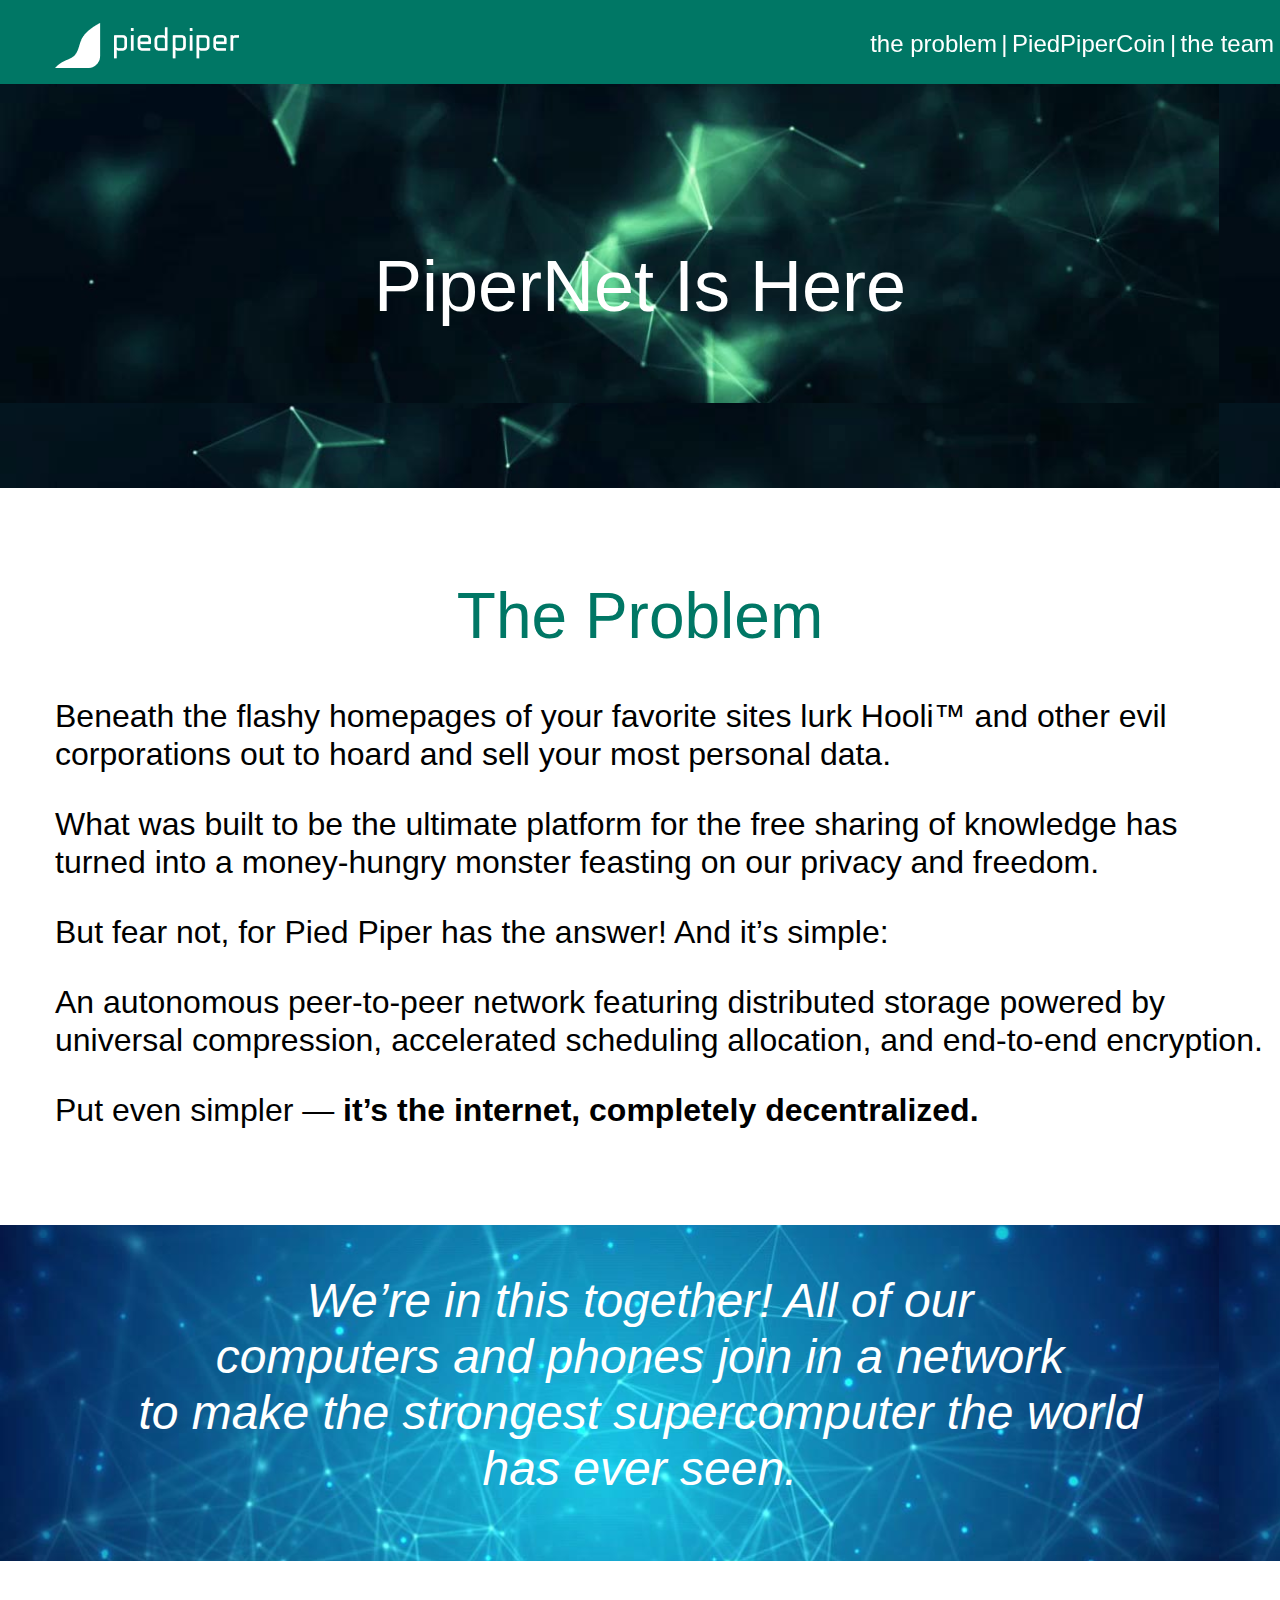
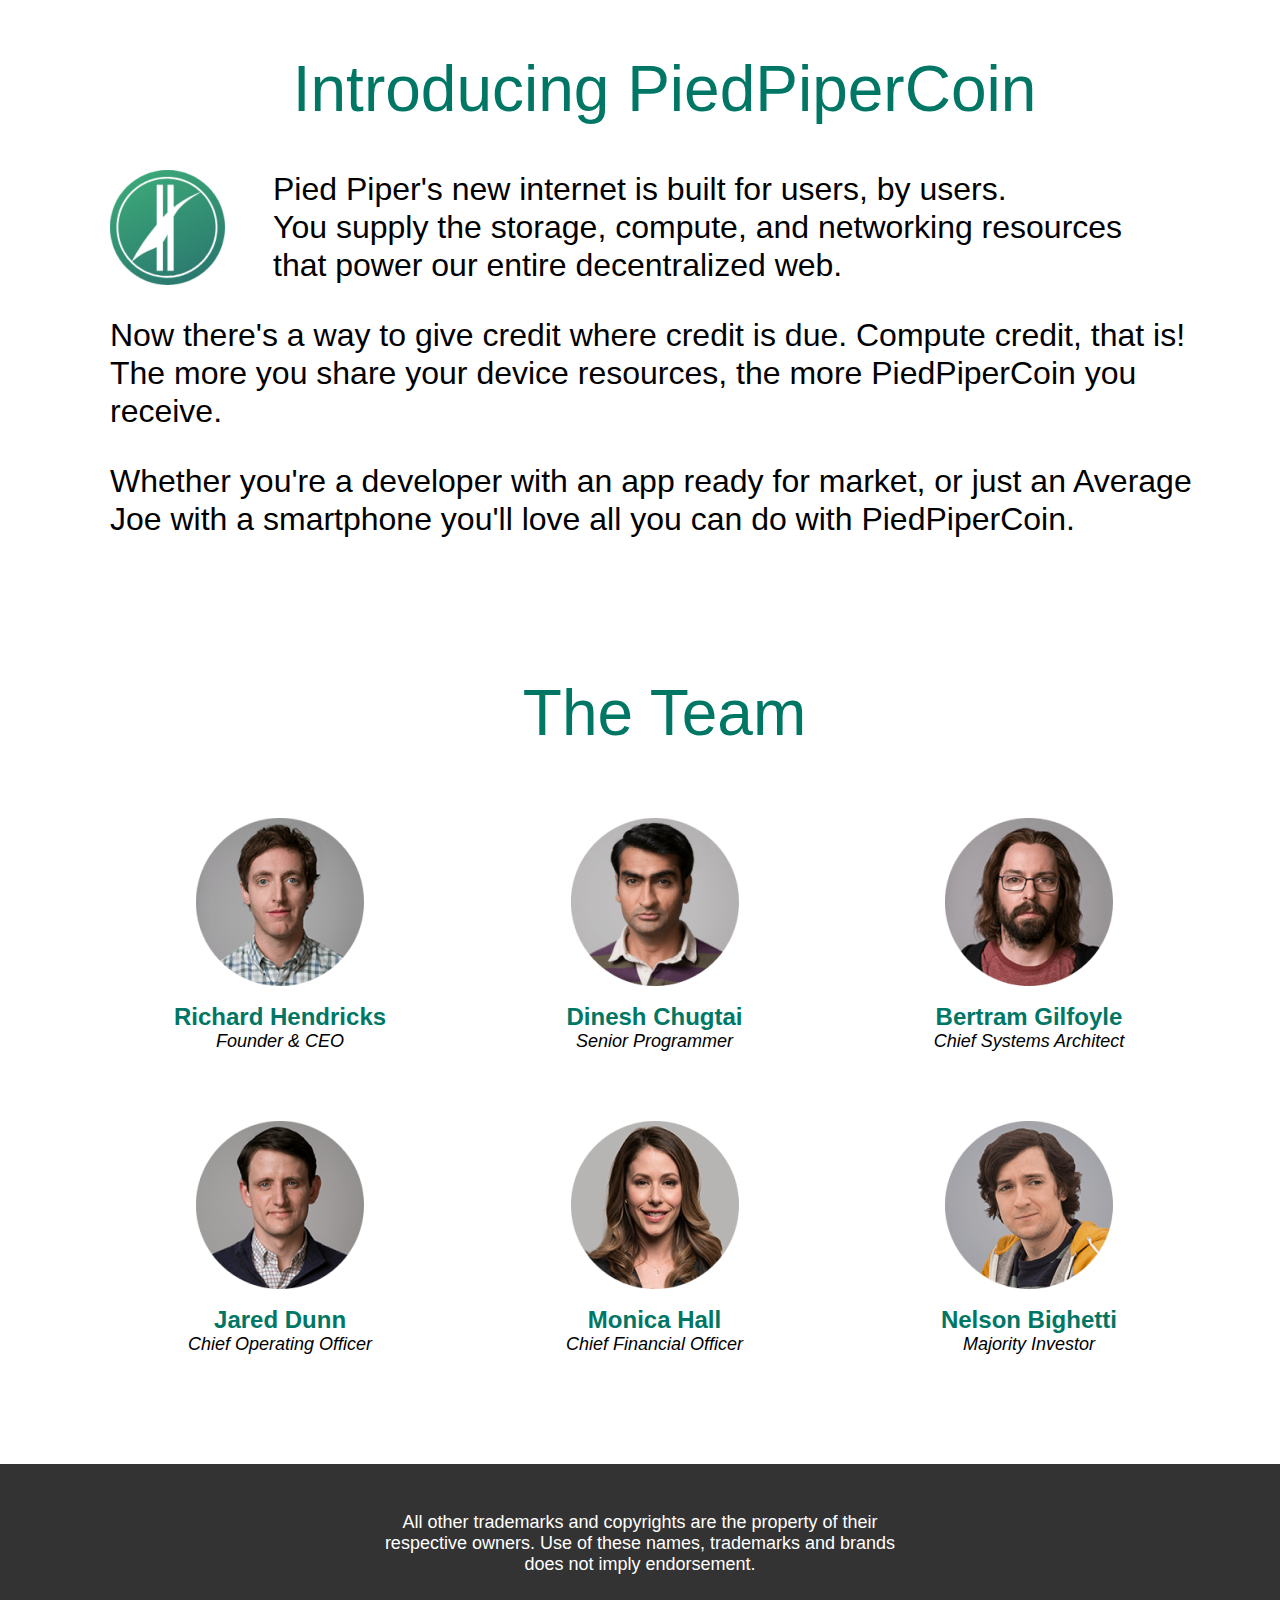
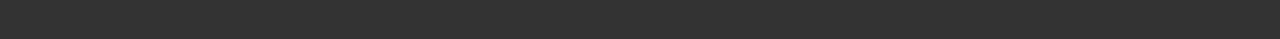
<file: Pied_Piper_Landing_page/index_v1.html>
<!DOCTYPE html>
<html>

<head>
    <meta charset="utf-8">
    <title>Pied Piper Landing Page</title>
    <link rel="stylesheet" href="normalize.css">
    <link rel="stylesheet" href="styles_v1.css">
</head>

<body>
    <header>
        <div class="header_cont">
            <div class="header_cont_elem">
                <a href="#main"><img src="Vector.png"></a>
            </div>
            <div class="header_cont_elem">
                <div class="el2"><a href=" #problem">the problem</a>
                    <a>|</a>
                    <a href="#pied">PiedPiperCoin</a>
                    <a>|</a>
                    <a href="#team">the team</a></div>

            </div>
        </div>

    </header>

    <div class="jumbotron" id="main">
        PiperNet Is Here
    </div>

    <div class="Problem" id="problem">
        <h1>The Problem</h1>
        <p>Beneath the flashy homepages of your favorite sites lurk Hooli™ and other evil corporations out to hoard and sell your most personal data.</p>
        <p>What was built to be the ultimate platform for the free sharing of knowledge has turned into a money-hungry monster feasting on our privacy and freedom.</p>
        <p>But fear not, for Pied Piper has the answer! And it’s simple:</p>
        <p>An autonomous peer-to-peer network featuring distributed storage powered by universal compression, accelerated scheduling allocation, and end-to-end encryption.</p>
        <p>Put even simpler — <strong>it’s the internet, completely decentralized.</strong></p>
    </div>

    <div class="hero">
        We’re in this together! All of our <br> computers and phones join in a network <br>to make the strongest supercomputer the world <br>has ever seen.
    </div>

    <div class="PiedPiperCoin" id="pied">
        <h1>Introducing PiedPiperCoin</h1>
        <div>
            <img src="logo_2.jpg">
            <p>Pied Piper's new internet is built for users, by users. <br>You supply the storage, compute, and networking resources that power our entire decentralized web.</p>
        </div>
        <p>Now there's a way to give credit where credit is due. Compute credit, that is! The more you share your device resources, the more PiedPiperCoin you receive.</p>
        <p>Whether you're a developer with an app ready for market, or just an Average Joe with a smartphone you'll love all you can do with PiedPiperCoin.</p>

    </div>

    <div class="Team" id="team">
        <h1>The Team</h1>
        <div class="line">
            <div class="member">
                <img src="memer_1.png">
                <div class="name ">Richard Hendricks</div>
                <div class="job ">Founder & CEO</div>
            </div>
            <div class="member">
                <img src="member_2.png">
                <div class="name ">Dinesh Chugtai</div>
                <div class="job ">Senior Programmer</div>
            </div>
            <div class="member">
                <img src="member_3.png">
                <div class="name ">Bertram Gilfoyle</div>
                <div class="job ">Chief Systems Architect</div>
            </div>
        </div>
        <div class="line">
            <div class="member">
                <img src="member_4.png">
                <div class="name ">Jared Dunn</div>
                <div class="job ">Chief Operating Officer</div>
            </div>
            <div class="member">
                <img src="member_5.png">
                <div class="name ">Monica Hall</div>
                <div class="job ">Chief Financial Officer</div>
            </div>
            <div class="member">
                <img src="member_6.png">
                <div class="name ">Nelson Bighetti</div>
                <div class="job ">Majority Investor</div>
            </div>
        </div>
    </div>

    <footer>
        All other trademarks and copyrights are the property of their <br> respective owners. Use of these names, trademarks and brands <br> does not imply endorsement.
    </footer>
</body>

</html>
</file>
<file: Houston_info_page/styles.css>
body {
    margin-left: auto;
    margin-right: auto;
    width: 70%;
}

h1,
h2,
h3 {
    font-family: sans-serif;
    margin-top: 1.5em;
}

h1 {
    font-size: 32px;
}

table,
th,
td {
    border-style: solid;
    border-color: black;
    border-width: 1px;
}

figcaption {
    font-style: italic;
}

.img {
    float: right;
}
</file>
<file: Pied_Piper_Landing_page/styles_v1.css>
body {
    margin-left: auto;
    margin-right: auto;
    /* width: 65%; */
    font-family: 'Roboto', sans-serif;
    font-style: normal;
}

div {
    padding-top: 48px;
    padding-bottom: 64px;
}

header {
    background-color: #007765;
    width: 100%;
    position: fixed;
    top: 0;
    height: 84px;
}

.header_cont {
    width: 1219px;
    margin-left: auto;
    margin-right: auto;
    padding-left: 55px;
    padding-right: 55px;
    padding-top: 0;
    padding-bottom: 0;
    position: relative;
}

.header_cont .header_cont_elem {
    display: inline-block;
    padding-top: 0;
    padding-bottom: 0;
    margin-top: auto;
    margin-bottom: auto;
    vertical-align: middle;
}

.header_cont .header_cont_elem img {
    position: absolute;
    left: 55px;
    margin-top: 1%;
}

.header_cont .header_cont_elem .el2 {
    position: absolute;
    right: 55px;
    padding-top: 0;
    padding-bottom: 0;
    margin-top: 1.5%;
    height: 100%;
}

a {
    font-weight: 500;
    font-size: 24px;
    line-height: 28px;
    /* identical to box height */
    text-align: center;
    text-decoration: none;
    color: #FFFFFF;
}

h1 {
    font-weight: 500;
    font-size: 64px;
    line-height: 75px;
    text-align: center;
    color: #007765;
}

p {
    width: 1219px;
    padding-left: 55px;
    padding-right: 55px;
    margin-left: auto;
    margin-right: auto;
    text-align: left;
    font-weight: 400;
    font-size: 32px;
    line-height: 38px;
}

footer {
    background-color: #333333;
    padding-top: 48px;
    padding-bottom: 64px;
    font-weight: 400;
    font-size: 18px;
    line-height: 21px;
    text-align: center;
    color: #FFFFFF;
}

.jumbotron {
    background: url('image_1.png');
    padding-top: 244px;
    padding-bottom: 160px;
    font-weight: 500;
    font-size: 72px;
    line-height: 84px;
    text-align: center;
    color: #FFFFFF;
}

.hero {
    background: url('image_2.png');
    margin: auto;
    color: white;
    font-style: italic;
    font-weight: 500;
    font-size: 48px;
    line-height: 56px;
    text-align: center;
}

.PiedPiperCoin {
    width: 1219px;
    margin-left: auto;
    margin-right: auto;
    padding-left: 55px;
    padding-right: 55px;
}

.PiedPiperCoin div {
    padding-top: 0;
    padding-bottom: 0;
    padding-left: 55px;
    padding-right: 55px;
}

.PiedPiperCoin img {
    float: left;
    width: 115px;
    height: 115px;
    padding-right: 48px;
}

.PiedPiperCoin p {
    width: auto;
}

.Team {
    width: 1219px;
    margin-left: auto;
    margin-right: auto;
    padding-left: 55px;
    padding-right: 55px;
    padding-top: 0;
    padding-bottom: 94;
    text-align: center;
}

.Team .line {
    padding-top: 0;
    padding-bottom: 20px;
}

.Team .line .member {
    display: inline-block;
    width: 350px;
    height: 283px;
    margin-right: 20px;
    padding-top: 0;
    padding-bottom: 0;
    border: 0px solid white;
    text-align: center;
}

.Team .line .member img {
    margin-top: 24px;
    margin-bottom: 12px;
}

.Team .line .member .name {
    font-weight: 700;
    font-size: 24px;
    line-height: 28px;
    color: #007765;
    padding-top: 0;
    padding-bottom: 0;
}

.Team .line .member .job {
    font-style: italic;
    font-weight: 400;
    font-size: 18px;
    line-height: 21px;
    padding-top: 0;
    padding-bottom: 0;
}
</file>
